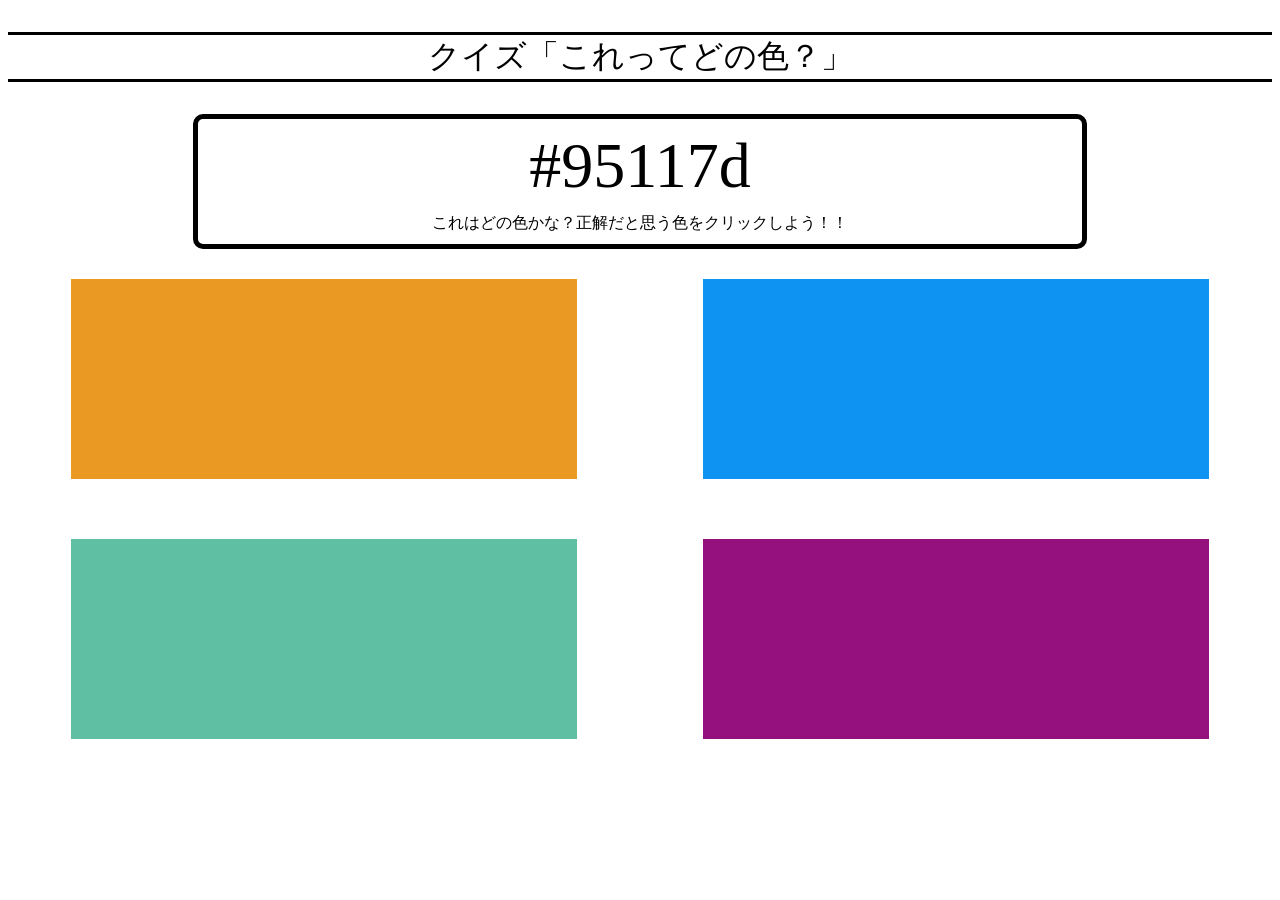
<file: index.html>
<!DOCTYPE html>
<html lang="jp">
  <head>
    <meta charset="UTF-8" />
    <link rel="stylesheet" href="color_quiz.css" />
    <title>色当てクイズ「これってどの色？」</title>
  </head>
  <body>
    <header><div class="header-container"></div></header>
    <main>
      <p class="main-title">クイズ「これってどの色？」</p>

      <div class="question-container">
        <p id="question-color-code">#0kjsdh</p>
        <p>これはどの色かな？正解だと思う色をクリックしよう！！</p>
      </div>
      <div class="answer-container">
        <button
          id="color-01"
          onclick="
            btn_01()"
        ></button>
        <button id="color-02" onclick="btn_02()"></button>
      </div>
      <div class="answer-container">
        <button id="color-03" onclick="btn_03()"></button>
        <button id="color-04" onclick="btn_04()"></button>
      </div>
      <div id="footer-container"></div>
      <script type="text/javascript" src="./question_generation.js"></script>
      <script type="text/javascript" src="./collation.js"></script>
    </main>
    <footer></footer>
  </body>
</html>
</file>
<file: color_quiz.css>
.question-container {
  border: 5px solid #000000;
  border-radius: 10px;
  background-color: white;
  width: 70%;
  margin: 0 auto;
}
.question-container p:first-child {
  font-size: 4rem;
}
.question-container p {
  margin: 10px;
  text-align: center;
}
.main-title {
  border-top: 3px solid #000000;
  border-bottom: 3px solid #000000;
  font-size: 2rem;
  text-align: center;
}
.answer-container {
  display: flex;
  justify-content: space-around;
}
.answer-container button {
  /* background-color: wheat; */
  margin: 30px 0;
  width: 40%;
  height: 200px;
  border: none;

  /* width: 45%;
  height: 50px;

  padding: 0px;
  
  float: left; */
}

#footer-container p {
  width: 200px;
  border: 4px solid #000000;
  border-radius: 10px;
  margin: 30px auto;
  text-align: center;
  font-size: 2rem;
}
#footer-container p:hover {
  cursor: pointer;
}
</file>
